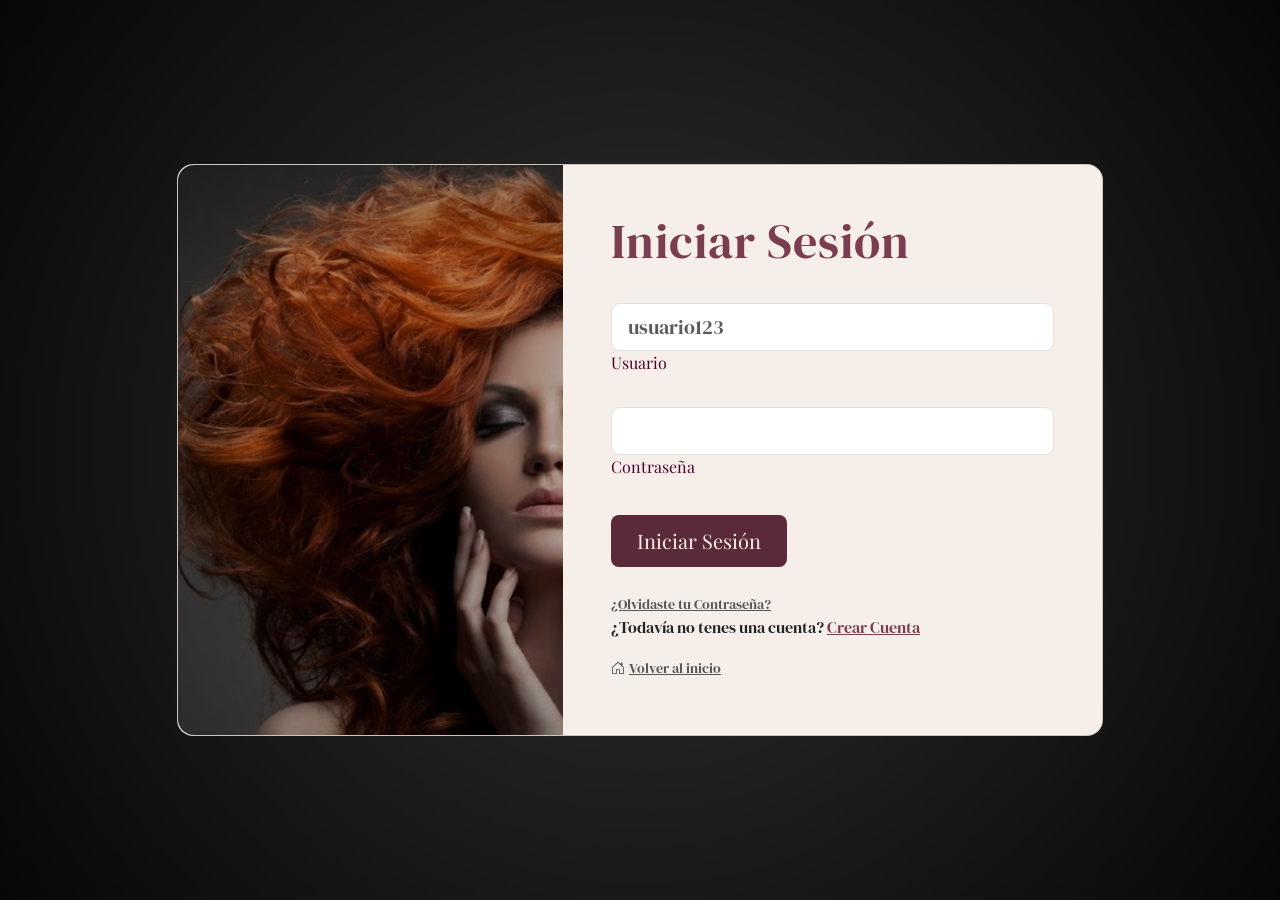
<file: cambiarcontraseña.html>
<!DOCTYPE html>
<!--Especifica el Idioma-->
<html lang="es">
<!--contine toda la config de la pagina-->

<head>
    <meta charset="UTF-8">
    <meta name="viewport" content="width=device-width, initial-scale=1">
    <link rel="preconnect" href="https://fonts.googleapis.com">
    <link rel="preconnect" href="https://fonts.gstatic.com" crossorigin>
    <link href="https://fonts.googleapis.com/css2?family=DM+Serif+Display:ital@0;1&display=swap" rel="stylesheet">
    <link href="https://fonts.googleapis.com/css2?family=Playfair+Display:wght@400;500;600&display=swap"
        rel="stylesheet">
    <link href="https://fonts.googleapis.com/css2?family=Montserrat:wght@300;400&display=swap" rel="stylesheet">
    <link href="https://cdn.jsdelivr.net/npm/bootstrap@5.3.0/dist/css/bootstrap.min.css" rel="stylesheet">
    <link rel="stylesheet" href="style.css">
    <link rel="stylesheet" href="https://cdn.jsdelivr.net/npm/bootstrap-icons@1.11.3/font/bootstrap-icons.min.css">
    <script src="https://cdn.jsdelivr.net/npm/bootstrap@5.3.0/dist/js/bootstrap.bundle.min.js"></script>
    <title>Para Ti Peluquería</title>
    <link rel="icon" type="image/png" href="img/logo.ico" />
    <script>
      if (sessionStorage.getItem('isAdminCodeVerified') !== 'true' && !window.location.search.includes('codeVerified=true')) {
        window.location.href = 'login.html';
      }
    </script>
</head>

<body class="login-page">

    <div class="container py-5 h-100">
        <div class="row d-flex justify-content-center align-items-center h-100">
            <div class="col col-xl-10">
                <div class="card" style="border-radius: 1rem; background-color: #F6EEE8;">
                    <div class="row g-0">
                        <div class="col-md-6 col-lg-5 d-none d-md-block register-card-img">
                            <img src="img/sing up.png" alt="login form" class="img-fluid login-card-img" />
                        </div>
                        <div class="col-md-6 col-lg-7 d-flex align-items-center">
                            <div class="card-body p-4 p-lg-5 ">

                                <form>

                                    

                                    <h5 class="fw-normal mb-3 pb-3" style="letter-spacing: 1px; color: #7A3E4E;">Restablecer Contraseña</h5>

                                    <div data-mdb-input-init class="form-outline mb-4">
                                        <input type="password" id="newPasswordInput"
                                            class="form-control form-control-lg" />
                                        <label class="form-label" for="newPasswordInput">Contraseña</label>
                                    </div>

                                    <div data-mdb-input-init class="form-outline mb-4">
                                        <input type="password" id="confirmPasswordInput"
                                            class="form-control form-control-lg" />
                                        <label class="form-label" for="confirmPasswordInput">Repetir Contraseña</label>
                                    </div>

                                    <div id="changePasswordError" class="text-danger mb-3 d-none">Las contraseñas no coinciden.</div>

                                    <div class="pt-1 mb-4">
                                        <button data-mdb-button-init data-mdb-ripple-init
                                            class="btn btn-lg btn-block button" type="submit" id="changePasswordButton">Siguiente</button>
                                    </div>
                                    

                                    
                                    <p class="mb-5 pb-lg-2" >¿Ya tenes una cuenta? 
                                          <a href="login.html">inciar Sesión</a>
                                    </p>
                                    
                                </form>

                            </div>
                        </div>
                    </div>
                </div>
            </div>
        </div>
    </div>
    <script src="script.js"></script>

</body>

</html>
</file>
<file: style.css>
body {
  font-family: "DM Serif Display", serif;
  color: #7A3E4E;
}

#Home {
  padding-top: 140px;
  /* Altura del navbar (80px) + margen de holgura visual (60px) */
  padding-bottom: 80px;
  min-height: 80vh;
  display: flex;
  align-items: center;
  background-image: url("img/home.png");
  background-size: cover;
  background-position: center right;
  background-repeat: no-repeat;
  color: #FBEEE6;
}

#Home h1 {
  font-size: 4.5rem;
}

#Home p {
  font-size: 1.75rem;
  line-height: 1.4;
}

/* Diseño responsivo para celulares y tablets, que no se rompa nada */
@media (max-width: 768px) {
  #Home {
    padding-top: 120px;
    padding-bottom: 60px;
    min-height: 60vh;
  }

  #Home h1 {
    font-size: 2.5rem;
  }

  #Home p {
    font-size: 1.25rem;
  }

  /* Sección Servicios en Móvil: ajustamos márgenes */
  #Servicios {
    padding: 60px 0;
  }

  #Servicios h1 {
    font-size: 2.5rem;
    margin-bottom: 30px;
  }

  .card.servicio-card {
    padding: 15px;
    margin-bottom: 15px;
  }

  .card.servicio-card .card-img-top {
    height: 220px;
    /* Tamaño optimizado para pantallas chicas */
  }

  .card.servicio-card .card-title {
    font-size: 1.5rem;
    margin-bottom: 10px;
  }

  .card.servicio-card .card-text {
    font-size: 0.95rem;
  }

  /* Fuentes de la biografía de Raquel en celus */
  #SobreMi h1 {
    font-size: 2.5rem;
    margin-bottom: 20px;
  }

  #SobreMi p {
    font-size: 1.1rem;
  }
}

#Servicios {
  background-image: url("img/servicios.png");
  background-size: cover;
  background-position: center;
  background-repeat: no-repeat;
  background-color: #121212;
  padding: 90px 0;
}

#Servicios h1 {
  font-family: "DM Serif Display", serif;
  font-size: 4.5rem;
  color: #FBEEE6;
  text-align: center;
  margin-bottom: 50px;
}

.card.servicio-card {
  background-color: #FBEEE6;
  border: none;
  border-radius: 0;
  padding: 24px;
  box-shadow: 0 10px 30px rgba(0, 0, 0, 0.15);
  transition: all 0.3s ease;
  height: 100%;
  display: flex;
  flex-direction: column;
  max-width: 420px;
  margin: 0 auto;
}

.card.servicio-card .card-img-top {
  height: 300px;
  object-fit: cover;
  width: 100%;
  border-radius: 0;

}

.card.servicio-card .card-body {
  padding: 20px 0 0 0;
  flex-grow: 1;
  display: flex;
  flex-direction: column;
  text-align: center;
}

.card.servicio-card .card-title {
  font-family: "DM Serif Display", serif;
  font-size: 1.75rem;
  color: #552D3F;
  margin-bottom: 15px;
  font-weight: bold;
}

.card.servicio-card .card-text {
  font-family: "Playfair Display", serif;
  font-size: 1.05rem;
  color: #552D3F;
  line-height: 1.5;
  margin-bottom: 0;
  flex-grow: 1;
}

#SobreMi {
  background-image: linear-gradient(to right, rgba(18, 18, 18, 0.95) 45%, rgba(18, 18, 18, 0.1) 85%), url("img/sobreMi.png");
  background-size: cover;
  background-position: right center;
  background-repeat: no-repeat;
  background-color: #121212;
  padding: 120px 0;
  min-height: 70vh;
  display: flex;
  align-items: center;
}

#SobreMi h1 {
  font-family: "DM Serif Display", serif;
  font-size: 4rem;
  color: #614D59;
  text-align: left;
  margin-bottom: 30px;
}

#SobreMi p {
  font-family: "Playfair Display", serif;
  font-size: 1.2rem;
  color: #FBEEE6;
  line-height: 1.6;
  text-align: left;
}

/* Responsivo para la sección Sobre Mí (cuando la columna col-lg-6 se expande a pantalla completa) */
@media (max-width: 991.98px) {
  #SobreMi {
    background-image: linear-gradient(rgba(18, 18, 18, 0.85), rgba(18, 18, 18, 0.85)), url("img/sobreMi.png");
    background-position: center center;
    padding: 80px 0;
    min-height: auto;
  }
}

#Portafolio {
  background-color: #121212;
  /* Fondo oscuro */
  padding: 90px 0;
}

#Portafolio h1 {
  font-family: "DM Serif Display", serif;
  font-size: 4.5rem;
  color: #FBEEE6;
  text-align: center;
  margin-bottom: 50px;
}

#testimonialCarousel {
  max-width: 650px;
  margin: 0 auto;
  position: relative;
  padding: 0 45px;
  /* Espacio para las flechas a los costados */
}

.testimonial-card {
  background-color: #FBEEE6 !important;
  /* Color crema de fondo */
  border: none !important;
  border-radius: 0 !important;
  /* Bordes rectos */
  padding: 24px !important;
  /* Relleno uniforme */
  box-shadow: 0 10px 25px rgba(0, 0, 0, 0.2) !important;
  transition: all 0.3s ease;
  max-width: 560px;
  margin: 0 auto;
}

.testimonial-card:hover {
  transform: translateY(-5px);
}

.testimonial-card .quote-icon {
  display: none !important;
  /* Oculta la comilla gigante */
}

.testimonial-card img {
  width: 100% !important;
  height: 320px !important;
  /* Altura de la foto */
  object-fit: cover !important;
  border-radius: 0 !important;
  /* Foto con bordes rectos */
}

.testimonial-card .lead {
  font-family: "DM Serif Display", serif;
  font-size: 1.8rem;
  font-weight: bold;
  color: #552D3F !important;
  margin-top: 20px;
  margin-bottom: 0;
  text-align: center;
}

/* Flechas de navegación */
#Portafolio .carousel-control-prev,
#Portafolio .carousel-control-next {
  width: 45px;
  height: 45px;
  background-color: rgba(90, 42, 58, 0.85) !important;
  /* Color burgundy semitransparente */
  border-radius: 50% !important;
  top: 50%;
  transform: translateY(-50%);
  opacity: 0.8;
  transition: all 0.3s ease;
  display: flex;
  align-items: center;
  justify-content: center;
}

#Portafolio .carousel-control-prev:hover,
#Portafolio .carousel-control-next:hover {
  opacity: 1;
  background-color: rgba(90, 42, 58, 1) !important;
}

#Portafolio .carousel-control-prev {
  left: 0 !important;
}

#Portafolio .carousel-control-next {
  right: 0 !important;
}

#Portafolio .carousel-indicators {
  bottom: -45px !important;
}

#Portafolio .carousel-indicators button {
  width: 10px !important;
  height: 10px !important;
  border-radius: 50% !important;
  background-color: #FBEEE6 !important;
  /* Puntos de navegación color crema */
  border: none !important;
  opacity: 0.5;
}

#Portafolio .carousel-indicators .active {
  opacity: 1 !important;
}

/* Responsivo para el Portafolio */
@media (max-width: 768px) {
  #Portafolio {
    padding: 60px 0;
  }

  #Portafolio h1 {
    font-size: 2.5rem;
    margin-bottom: 30px;
  }

  #testimonialCarousel {
    padding: 0 35px;
  }

  .testimonial-card {
    padding: 15px !important;
  }

  .testimonial-card img {
    height: 220px !important;
    /* Altura reducida en móviles */
  }

  .testimonial-card .lead {
    font-size: 1.4rem;
  }
}

.quote-icon {
  font-size: 4rem;
  color: #FBEEE6;
  opacity: 0.2;
}

.avatar {
  width: 80px;
  height: 80px;
  border-radius: 50%;
  object-fit: cover;
  border: 4px solid #ffffff;
  box-shadow: 0 4px 6px rgba(0, 0, 0, 0.1);
}

.carousel-control-prev,
.carousel-control-next {
  width: 40px;
  height: 40px;
  background-color: #6366f1;
  border-radius: 50%;
  top: 50%;
  transform: translateY(-50%);
}

.carousel-control-prev {
  left: -20px;
}

.carousel-control-next {
  right: -20px;
}

.carousel-indicators {
  bottom: -50px;
}

.carousel-indicators button {
  width: 12px;
  height: 12px;
  border-radius: 50%;
  background-color: #6366f1;
  opacity: 0.5;
}

.carousel-indicators .active {
  opacity: 1;
}

section[id] {
  scroll-margin-top: 80px;
}

/* Ocultamos cosas del navbar según si sos cliente o Raquel */
.nav-admin {
  display: none;
}

body.admin-page .nav-public {
  display: none !important;
}

body.admin-page .nav-admin {
  display: flex;
  align-items: center;
}

/* Estilo para la solapa del panel de control que está seleccionada */
body.admin-page .admin-nav-link.active {
  color: #5A2A3A;
  border-bottom: 2px solid #5A2A3A;
  font-weight: 600;
}

/* En el panel de control usamos sticky en vez de fixed para que el menú de la izquierda no quede tapado */
body.admin-page,
body.admin-page html {
  height: 100%;
}

body.admin-page .navbar {
  position: sticky !important;
  top: 0;
  width: 100%;
  z-index: 100;
}

h5 {
  font-size: 3rem;
}

a {
  color: #7A3E4E
}

.navbar {

  display: flex;
  align-items: center;
  justify-content: space-between;
  height: 80px;
  position: fixed;
  width: 100%;
  top: 0;
  left: 0;
  z-index: 1000;
}

.nav-link {
  font-size: 18px;
  text-decoration: none;
  padding: 8px 15px;
  transition: color 0.3s ease;
  color: #552D3F;
}

.nav-link:hover {
  color: #816f7a !important;
}


/* Centrado y mayúsculas de opciones de menú */
@media (min-width: 992px) {
  .nav-public.mx-auto {
    position: absolute;
    left: 50%;
    transform: translateX(-50%);
    display: flex;
    gap: 60px;
    /* Incrementa la separación entre las opciones */
  }
}

.nav-public.mx-auto .nav-link {
  font-size: 16px;
  font-weight: 600;
  text-transform: uppercase;
  letter-spacing: 1.5px;
  color: #7A3E4E;
}


/* Botón Iniciar Sesión redondeado */
.nav-login-btn {
  border: 1px solid #7A3E4E !important;
  border-radius: 50px !important;
  padding: 8px 25px !important;
  font-size: 16px !important;
  font-weight: 600 !important;
  color: #7A3E4E !important;
  background-color: transparent !important;
  transition: all 0.3s ease !important;
  display: inline-block !important;
}

.nav-login-btn:hover {
  background-color: #7A3E4E !important;
  color: #FBEEE6 !important;
}

/* Ajustes de menú colapsable (hamburguesa) en dispositivos móviles */
@media (max-width: 991.98px) {
  .navbar-collapse {
    position: absolute !important;
    top: 80px;
    /* Altura exacta del navbar */
    left: 0;
    right: 0;
    background-color: #FBEEE6 !important;
    /* Fondo sólido igual al navbar para evitar transparencia y solapamiento */
    padding: 1.5rem 1.25rem !important;
    border-radius: 0 0 1.25rem 1.25rem !important;
    box-shadow: 0 12px 24px rgba(0, 0, 0, 0.15) !important;
    z-index: 1000 !important;
    width: 100% !important;
  }

  .navbar-collapse .nav-public {
    display: flex !important;
    flex-direction: column !important;
    /* Modo lista vertical para sitio público */
    align-items: center !important;
    gap: 18px !important;
    /* Más separación entre las opciones */
    margin-bottom: 20px !important;
    width: 100% !important;
  }

  .navbar-collapse .nav-admin {
    display: none !important;
    /* Oculto por defecto en sitio público */
  }

  body.admin-page .navbar-collapse .nav-public {
    display: none !important;
    /* Oculto en panel de administración */
  }

  body.admin-page .navbar-collapse .nav-admin {
    display: flex !important;
    flex-direction: column !important;
    /* Modo lista vertical para panel admin */
    align-items: center !important;
    gap: 18px !important;
    margin-bottom: 20px !important;
    width: 100% !important;
  }

  .navbar-collapse .nav-link {
    display: block !important;
    width: 100% !important;
    text-align: center !important;
    padding: 8px 0 !important;
    font-size: 18px !important;
  }

  .navbar-collapse .navbar-nav {
    display: flex !important;
    flex-direction: column !important;
    align-items: center !important;
    width: 100% !important;
  }

  .navbar-collapse .nav-login-btn {
    display: inline-block !important;
    width: 100% !important;
    max-width: 220px !important;
    text-align: center !important;
    margin: 10px auto !important;
  }
}

.Portafolio-icon {
  font-size: 3rem;
  margin-bottom: 1rem;
  color: #6a11cb;
}

/*Contacto*/

.faq-section {
  background-image: linear-gradient(rgba(18, 18, 18, 0.82), rgba(18, 18, 18, 0.82)), url("img/contact.png");
  background-size: cover;
  background-position: center;
  background-repeat: no-repeat;
  padding: 100px 0;
  color: #FBEEE6;
}

.faq-intro {
  text-align: left;
  padding-right: 40px;
}

.faq-label {
  font-size: 0 !important;
  display: inline-block;
  text-transform: uppercase;
  margin-bottom: 25px;
}

.faq-label::before {
  content: "PREGUNTAS";
  font-family: "Playfair Display", serif;
  font-size: 0.95rem;
  letter-spacing: 1.5px;
  color: #FBEEE6;
  margin-right: 8px;
}

.faq-label::after {
  content: "FRECUENTES";
  font-family: "Playfair Display", serif;
  font-size: 0.95rem;
  letter-spacing: 1.5px;
  color: #552D3F;
  background-color: #FBEEE6;
  padding: 3px 8px;
  font-weight: 600;
}

.faq-intro h2 {
  font-family: "DM Serif Display", serif;
  color: #8C4E5E;
  font-size: 3.5rem;
  line-height: 1.15;
  margin: 20px 0;
}

.faq-intro p {
  font-family: "Playfair Display", serif;
  color: #FBEEE6;
  font-size: 1.15rem;
  line-height: 1.6;
  max-width: 440px;
  margin: 0 0 35px 0;
}

.faq-btn {
  background-color: #552D3F !important;
  color: #FBEEE6 !important;
  padding: 12px 30px !important;
  text-decoration: none !important;
  font-family: "Playfair Display", serif;
  font-size: 0.95rem;
  letter-spacing: 1.5px;
  font-weight: 600;
  text-transform: uppercase;
  display: inline-flex;
  align-items: center;
  transition: all 0.3s ease !important;
  border: 1px solid #552D3F;
}

.faq-btn:hover {
  background-color: #FBEEE6 !important;
  color: #552D3F !important;
  border-color: #FBEEE6;
}

.button {
  background-color: #5A2A3A;
  color: #FBEEE6;
  padding: 10px 25px;
  text-decoration: none;
  font-family: "Playfair Display", serif;
}

.button.btn :hover {
  color: #d7a7aa;
}

/* Accordion Custom Styling */
.accordion {
  counter-reset: faq-counter;
}

.accordion-item {
  background-color: transparent !important;
  border: none !important;
  border-bottom: 1px solid rgba(251, 238, 230, 0.25) !important;
  counter-increment: faq-counter;
}

.accordion-item:first-child {
  border-top: 1px solid rgba(251, 238, 230, 0.25) !important;
}

.accordion-button {
  background-color: transparent !important;
  color: #FBEEE6 !important;
  font-family: "Playfair Display", serif;
  font-size: 1.4rem;
  padding: 24px 0 !important;
  box-shadow: none !important;
  border: none !important;
  display: flex;
  align-items: center;
  text-align: left;
  width: 100%;
}

.accordion-button:not(.collapsed) {
  background-color: transparent !important;
  color: #FBEEE6 !important;
}

.accordion-button:focus {
  outline: none !important;
  box-shadow: none !important;
}

.accordion-button::before {
  content: counter(faq-counter);
  display: inline-flex;
  align-items: center;
  justify-content: center;
  width: 34px;
  height: 34px;
  border: 1px solid #FBEEE6;
  border-radius: 50%;
  margin-right: 20px;
  font-size: 1rem;
  font-family: "DM Serif Display", serif;
  color: #FBEEE6;
  flex-shrink: 0;
}

.accordion-button::after {
  background-image: none !important;
  content: "↓" !important;
  display: inline-flex !important;
  align-items: center;
  justify-content: center;
  width: 28px;
  height: 28px;
  background-color: #FBEEE6 !important;
  color: #552D3F !important;
  border-radius: 50%;
  font-size: 0.95rem;
  font-weight: bold;
  transition: transform 0.3s ease;
  flex-shrink: 0;
  margin-left: auto;
}

.accordion-button:not(.collapsed)::after {
  transform: rotate(180deg);
}

.accordion-body {
  background-color: transparent !important;
  color: rgba(251, 238, 230, 0.8) !important;
  font-family: "Playfair Display", serif;
  font-size: 1.1rem;
  line-height: 1.6;
  padding: 0 0 24px 54px !important;
}

/* Responsive FAQ Section */
@media (max-width: 991.98px) {
  .faq-intro {
    padding-right: 0;
    margin-bottom: 40px;
  }
}

@media (max-width: 768px) {
  .faq-section {
    padding: 60px 0;
  }
  .faq-intro {
    text-align: center;
  }
  .faq-intro h2 {
    font-size: 2.6rem;
  }
  .faq-intro p {
    margin-left: auto;
    margin-right: auto;
  }
  .accordion-button {
    font-size: 1.15rem;
    padding: 18px 0 !important;
  }
  .accordion-button::before {
    width: 30px;
    height: 30px;
    margin-right: 15px;
    font-size: 0.9rem;
  }
  .accordion-body {
    font-size: 1rem;
    padding: 0 0 18px 45px !important;
  }
}

.cta {
  background-color: #f8f9fa;
}

.app-screenshot {
  box-shadow: 0 15px 30px rgba(0, 0, 0, 0.1);
  border-radius: 20px;
}



footer {
  background-color: #FBEEE6;
  padding: 40px 0 20px;
}

footer h5,
.footer-title {
  font-size: 20px;
  font-family: "DM Serif Display", serif;
  color: #552D3F;
  margin-bottom: 15px;
  padding-left: 0;
  margin-left: 0;
}

footer p {
  color: #552D3F;
}

.footer-brand p {
  font-family: "Playfair Display", serif;
  color: #4A5053;
  font-size: 14px;
  text-align: left;
}

footer a {
  color: #4A5053;
  font-family: "Playfair Display", serif;
  font-size: 18px;

}

footer a:hover {
  opacity: 0.7;
}

/* Iconos de redes sociales */
.social-icons li a {
  color: #4A5053 !important;
  font-size: 24px;
  transition: opacity 0.3s ease;
}

.social-icons li a:hover {
  opacity: 0.7;
}

.linea-footer {
  border: none;
  height: 1px;
  width: 60%;
  margin: 0 auto;
  background: linear-gradient(to right, transparent, #552D3F, transparent);
}

.copy-text p {
  font-family: "Playfair Display", serif;
  color: #552D3F;
  font-size: 14px;
}


#mobileMenu {
  display: none;
  background-color: #f8f9fa;
  padding: 1rem;
}

@media (min-width: 768px) {
  #mobileMenu {
    display: none !important;
  }
}

.nav-link {
  padding: 0.5rem 1rem;
}

/*servicios*/

.servicios-section {
  background-color: #E8CDCC;
  padding: 80px 0;

}

.servicios-barra {
  background: #f6d2d1;
  width: 80%;
  margin: 30px auto;
  padding: 8px 0;
  text-align: center;
  font-family: "DM Serif Display", serif;
  color: #1E1E1E;
  font-size: 1.2rem;
  letter-spacing: 1px;
}

.servicio-card {
  transition: transform 0.3s ease, box-shadow 0.3s ease;
  cursor: pointer;
  background-color: #f6d2d1;
  padding-bottom: 15px;
  box-shadow: 0 2px 8px rgba(150, 53, 65, 0.08);
  border: none;
  border-radius: 12px;
}

.servicio-img {
  width: 100%;
  height: 200px;
  object-fit: cover;
  border-radius: 0;
}

.servicio-card .card-title {
  font-family: "DM Serif Display", serif;
  color: #1e1e1e;
  font-size: 1.4rem;
  margin-top: 20px;
}

.servicio-card .card-text {
  font-family: "Playfair Display", serif;
  color: #1E1E1E;
  font-size: 0.95rem;
}


/*Login*/
body.login-page {
  background-image: url("img/servicios.png");
  background-size: cover;
  background-position: center;
  background-repeat: no-repeat;
  min-height: 100vh;
}

.login-page {
  display: flex;
  justify-content: center;
  align-items: center;
  min-height: 100vh;
}

.login-card-img {
  width: 100%;
  height: 100%;
  object-fit: cover;
  border-radius: 1rem 0 0 1rem;
  display: block;

}

.form-label {
  color: #4e0230;
  font-family: "Playfair Display", serif;

}


body.booking-page {
  background-image: url("img/contact.png");
  background-size: cover;
  background-position: center;
  background-repeat: no-repeat;
  background-attachment: fixed;
  min-height: 100vh;
  padding-top: 100px;
  padding-bottom: 50px;
}

body.booking-page #navbar nav {
  background-color: #FBEEE6 !important;
}

.booking-card {
  background-color: #F6EEE8;
  border-radius: 1.5rem;
  overflow: hidden;
  box-shadow: 0 15px 30px rgba(0, 0, 0, 0.4);
}

/* --- Stepper --- */
.stepper-container {
  position: relative;
  display: flex;
  justify-content: space-between;
  align-items: flex-start;
  width: 100%;
  max-width: 600px;
  margin: 0 auto 2rem;
}

.stepper-line {
  position: absolute;
  top: 25px;
  left: 45px;
  right: 45px;
  height: 2px;
  background-color: #d7a7aa;
  z-index: 0;
}

.stepper-line-fill {
  position: absolute;
  top: 25px;
  left: 45px;
  width: 0%;
  height: 2px;
  background-color: #5A2A3A;
  z-index: 0;
  transition: width 0.4s ease;
}

.stepper-step {
  position: relative;
  display: flex;
  flex-direction: column;
  align-items: center;
  z-index: 1;
  flex: 1;
}

.stepper-circle {
  width: 50px;
  height: 50px;
  border-radius: 50%;
  background-color: #FBEEE6;
  border: 2px solid #d7a7aa;
  display: flex;
  align-items: center;
  justify-content: center;
  color: #7A3E4E;
  font-size: 1.2rem;
  transition: all 0.3s ease;
}

.stepper-step.active .stepper-circle,
.stepper-step.completed .stepper-circle {
  background-color: #5A2A3A;
  border-color: #5A2A3A;
  color: #FBEEE6;
}

.stepper-text {
  margin-top: 8px;
  font-size: 0.65rem;
  font-weight: 600;
  color: #7A3E4E;
  text-transform: uppercase;
  letter-spacing: 0.8px;
  text-align: center;
  opacity: 0.6;
  transition: all 0.3s ease;
}

.stepper-step.active .stepper-text {
  opacity: 1;
  font-weight: 700;
  color: #5A2A3A;
}

/* --- Contenido de Pasos --- */
.booking-step-content {
  display: none;
  max-width: 600px;
  margin: 0 auto;
}

.booking-step-content.active {
  display: block;
}

/* --- Calendario Inline --- */
.calendar-container {
  background-color: #FBEEE6;
  border: 1px solid #d7a7aa;
  border-radius: 12px;
  padding: 15px;
  margin-bottom: 1.5rem;
}

.calendar-header {
  display: flex;
  justify-content: space-between;
  align-items: center;
  margin-bottom: 12px;
}

.calendar-nav-btn {
  background-color: #FBEEE6;
  border: 1px solid #d7a7aa;
  width: 32px;
  height: 32px;
  border-radius: 50%;
  display: flex;
  align-items: center;
  justify-content: center;
  color: #5A2A3A;
  cursor: pointer;
  transition: all 0.2s ease;
}

.calendar-nav-btn:hover {
  background-color: #5A2A3A;
  color: #FBEEE6;
  border-color: #5A2A3A;
}

.calendar-row {
  display: flex;
  width: 100%;
}

.calendar-cell {
  flex: 1;
  aspect-ratio: 1.1;
  display: flex;
  align-items: center;
  justify-content: center;
  font-size: 0.88rem;
  border: 1px solid #e8cdcc;
  background-color: #FBEEE6;
  transition: all 0.2s ease;
}

.calendar-cell.header {
  border: none;
  background-color: transparent;
  color: #5A2A3A;
  font-weight: 600;
}

.calendar-cell.day-disabled {
  color: #c0b0b8;
  background-color: #f2e7e0;
  cursor: not-allowed;
}

.calendar-cell.day-active {
  cursor: pointer;
  font-weight: 600;
  color: #1e1e1e;
  background-color: #FFF;
}

.calendar-cell.day-active:hover {
  background-color: #5A2A3A;
  color: #FBEEE6;
}

.calendar-cell.day-selected {
  background-color: #5A2A3A !important;
  color: #FBEEE6 !important;
  font-weight: 700;
}

/* --- Listado de Horarios --- */
.hours-list {
  max-height: 280px;
  overflow-y: auto;
  padding-right: 5px;
  margin-bottom: 0.5rem;
}

.hours-list::-webkit-scrollbar {
  width: 6px;
}

.hours-list::-webkit-scrollbar-track {
  background: #FBEEE6;
  border-radius: 10px;
}

.hours-list::-webkit-scrollbar-thumb {
  background: #5A2A3A;
  border-radius: 10px;
}

.hour-item {
  display: flex;
  align-items: center;
  justify-content: space-between;
  background-color: #FBEEE6;
  border: 1px solid #d7a7aa;
  padding: 11px 18px;
  border-radius: 12px;
  margin-bottom: 8px;
  cursor: pointer;
  transition: all 0.2s ease;
  color: #5A2A3A;
}

.hour-item:hover {
  border-color: #5A2A3A;
  background-color: #FFF;
}

.hour-item.selected {
  background-color: #5A2A3A;
  color: #FBEEE6;
  border-color: #5A2A3A;
}

.hour-item.selected i,
.hour-item i {
  color: inherit;
}

/* --- Inputs Redondeados (Píldora) --- */
.form-pill-group {
  position: relative;
  margin-bottom: 1rem;
}

.form-pill-control {
  border-radius: 50px;
  border: 1px solid #d7a7aa;
  background-color: #FFF;
  padding: 11px 20px 11px 44px;
  color: #1e1e1e;
  transition: border-color 0.3s;
  width: 100%;
}

.form-pill-control:focus {
  border-color: #5A2A3A;
  box-shadow: none;
  outline: none;
}

.form-pill-icon {
  position: absolute;
  left: 18px;
  top: 50%;
  transform: translateY(-50%);
  color: #7A3E4E;
}

.form-pill-textarea {
  border-radius: 20px;
  padding-left: 18px;
}

/* --- Pantalla de Éxito: Modal Overlay --- */
.booking-success-overlay {
  display: none !important;
  position: fixed;
  top: 0;
  left: 0;
  width: 100vw !important;
  max-width: 100vw !important;
  height: 100vh !important;
  margin: 0 !important;
  background-color: rgba(0, 0, 0, 0.65);
  backdrop-filter: blur(4px);
  z-index: 2000;
  align-items: center;
  justify-content: center;
}

.booking-success-overlay.active {
  display: flex !important;
}

.booking-success-modal {
  position: relative;
  background-color: #5A2A3A;
  /* dark wine */
  color: #FBEEE6;
  width: 100%;
  max-width: 440px;
  margin: 1.5rem;
  padding: 2.5rem 2rem 2rem;
  border-radius: 1.5rem;
  box-shadow: 0 20px 45px rgba(0, 0, 0, 0.4);
  text-align: center;
  font-family: "Montserrat", sans-serif;
  animation: modalScaleIn 0.3s cubic-bezier(0.34, 1.56, 0.64, 1);
}

@keyframes modalScaleIn {
  from {
    transform: scale(0.9);
    opacity: 0;
  }

  to {
    transform: scale(1);
    opacity: 1;
  }
}

.modal-close-btn {
  position: absolute;
  top: 15px;
  right: 15px;
  background: rgba(255, 255, 255, 0.15);
  border: none;
  width: 28px;
  height: 28px;
  border-radius: 50%;
  display: flex;
  align-items: center;
  justify-content: center;
  color: #FBEEE6;
  cursor: pointer;
  font-size: 0.95rem;
  transition: all 0.2s;
  text-decoration: none;
}

.modal-close-btn:hover {
  background: #FBEEE6;
  color: #5A2A3A;
}

.modal-logo-circle {
  width: 90px;
  height: 90px;
  border-radius: 50%;
  background: #FBEEE6;
  display: flex;
  align-items: center;
  justify-content: center;
  margin: 0 auto 1.5rem;
  box-shadow: 0 8px 16px rgba(0, 0, 0, 0.25);
  border: 4px solid rgba(255, 255, 255, 0.1);
}

.modal-logo-circle img {
  height: 50px;
  width: auto;
}

.modal-title {
  font-family: "DM Serif Display", serif;
  font-size: 1.8rem;
  color: #FBEEE6;
  margin-bottom: 1rem;
}

.modal-summary-box {
  background-color: rgba(255, 255, 255, 0.08);
  border-radius: 14px;
  padding: 18px 20px;
  margin: 1.5rem 0;
  text-align: left;
  border: 1px solid rgba(255, 255, 255, 0.15);
}

.modal-summary-item {
  display: flex;
  margin-bottom: 8px;
  font-size: 0.92rem;
  color: #FBEEE6;
  line-height: 1.4;
}

.modal-summary-item:last-child {
  margin-bottom: 0;
}

.modal-summary-label {
  font-weight: 600;
  width: 85px;
  color: #d7a7aa;
  /* light rose tint */
}

.modal-summary-val {
  flex: 1;
  font-weight: 400;
}

.modal-thankyou {
  font-size: 0.95rem;
  color: #e0d0d5;
  line-height: 1.6;
  margin-bottom: 1.5rem;
  font-weight: 400;
}

.btn-modal-home {
  display: inline-flex;
  align-items: center;
  justify-content: center;
  background-color: #FBEEE6;
  color: #5A2A3A;
  border: none;
  border-radius: 50px;
  padding: 10px 28px;
  font-weight: 600;
  text-decoration: none;
  font-size: 0.95rem;
  transition: all 0.2s ease;
  box-shadow: 0 4px 10px rgba(0, 0, 0, 0.15);
}

.btn-modal-home:hover {
  background-color: #7A3E4E;
  color: #FBEEE6;
}

/* Botones de reserva */
.btn-booking-next {
  background-color: #5A2A3A;
  color: #FBEEE6;
  padding: 11px 28px;
  font-weight: 600;
  border-radius: 50px;
  border: none;
  transition: all 0.3s ease;
  display: inline-flex;
  align-items: center;
  gap: 8px;
  cursor: pointer;
}

.btn-booking-next:hover:not(:disabled) {
  background-color: #7A3E4E;
  color: #FBEEE6;
}

.btn-booking-next:disabled {
  background-color: #d7a7aa;
  color: #FFF;
  cursor: not-allowed;
}

.btn-booking-prev {
  background-color: transparent;
  color: #5A2A3A;
  padding: 11px 24px;
  font-weight: 600;
  border-radius: 50px;
  border: 1px solid #5A2A3A;
  transition: all 0.3s ease;
  cursor: pointer;
}

.btn-booking-prev:hover {
  background-color: rgba(90, 42, 58, 0.05);
}

/* ==========================================================================
   Admin Panel Styles
   ========================================================================== */

/* Variables de paleta admin (reutiliza colores del proyecto) */
:root {
  --cream: #FBEEE6;
  --rose: #F6EEE8;
  --wine: #5A2A3A;
  --wine-lt: #7A3E4E;
  --border: #d7a7aa;
}

body.admin-page {
  background-color: #f0e8e2;
  min-height: 100vh;
}

/* --- Login page styling --- */
.login-page {
  background-color: #f0e8e2;
}

/* --- Admin shell --- */
#adminShell {
  display: none;
}

.admin-topbar {
  background: #5A2A3A;
  color: #FBEEE6;
  padding: 14px 2rem;
  display: flex;
  align-items: center;
  justify-content: space-between;
}

.admin-topbar-brand {
  font-family: "DM Serif Display", serif;
  font-size: 1.3rem;
}

.admin-topbar-sub {
  font-size: 0.75rem;
  opacity: 0.7;
  letter-spacing: 1px;
}

/* --- Tabs --- */
.admin-tabs {
  background: #F6EEE8;
  border-bottom: 2px solid #d7a7aa;
  padding: 0 2rem;
  display: flex;
}

.admin-tab {
  padding: 14px 20px;
  cursor: pointer;
  border-bottom: 3px solid transparent;
  font-weight: 600;
  font-size: 0.85rem;
  color: #7A3E4E;
  transition: all 0.2s;
  display: flex;
  align-items: center;
  gap: 8px;
}

.admin-tab:hover {
  color: #5A2A3A;
}

.admin-tab.active {
  color: #5A2A3A;
  border-bottom-color: #5A2A3A;
}

.tab-badge {
  background: #5A2A3A;
  color: #FBEEE6;
  border-radius: 50px;
  padding: 1px 8px;
  font-size: 0.72rem;
  font-weight: 700;
}

/* --- Contenido --- */
.admin-content {
  padding: 2rem;
  max-width: 900px;
  margin: 0 auto;
}

.tab-pane {
  display: none;
}

.tab-pane.active {
  display: block;
}

/* --- Tarjeta de turno --- */
.booking-item {
  background: #FBEEE6;
  border: 1px solid #d7a7aa;
  border-radius: 14px;
  padding: 1.25rem 1.5rem;
  margin-bottom: 1rem;
  display: flex;
  align-items: flex-start;
  gap: 1rem;
  transition: box-shadow 0.2s;
}

.booking-item:hover {
  box-shadow: 0 4px 12px rgba(90, 42, 58, 0.12);
}

.booking-item-icon {
  width: 46px;
  height: 46px;
  border-radius: 50%;
  background: #F6EEE8;
  border: 1px solid #d7a7aa;
  display: flex;
  align-items: center;
  justify-content: center;
  color: #5A2A3A;
  font-size: 1.2rem;
  flex-shrink: 0;
}

.booking-item-body {
  flex: 1;
}

.booking-item-name {
  font-weight: 700;
  color: #5A2A3A;
  font-size: 1rem;
  margin-bottom: 2px;
}

.booking-item-meta {
  font-size: 0.82rem;
  color: #666;
}

.booking-item-meta span {
  margin-right: 12px;
}

.booking-item-notes {
  font-size: 0.82rem;
  color: #888;
  font-style: italic;
  margin-top: 4px;
}

.booking-item-actions {
  display: flex;
  gap: 8px;
  flex-shrink: 0;
  align-items: flex-start;
}

.btn-accept {
  background: #5A2A3A;
  color: #FBEEE6;
  border: none;
  border-radius: 50px;
  padding: 7px 18px;
  font-size: 0.82rem;
  font-weight: 600;
  cursor: pointer;
  transition: background 0.2s;
  display: flex;
  align-items: center;
  gap: 5px;
}

.btn-accept:hover {
  background: #7A3E4E;
}

.btn-reject {
  background: transparent;
  color: #5A2A3A;
  border: 1px solid #d7a7aa;
  border-radius: 50px;
  padding: 7px 18px;
  font-size: 0.82rem;
  font-weight: 600;
  cursor: pointer;
  transition: all 0.2s;
}

.btn-reject:hover {
  border-color: #5A2A3A;
  background: rgba(90, 42, 58, 0.05);
}

/* --- Status badges --- */
.status-badge {
  display: inline-block;
  border-radius: 50px;
  padding: 3px 12px;
  font-size: 0.75rem;
  font-weight: 700;
  letter-spacing: 0.5px;
}

.status-accepted {
  background: #e8f5e9;
  color: #2e7d32;
}

.status-rejected {
  background: #fce4ec;
  color: #c62828;
}

/* --- Calendario admin --- */
.calendar-month-header {
  font-family: "DM Serif Display", serif;
  color: #5A2A3A;
  font-size: 1.5rem;
  margin-bottom: 1rem;
  display: flex;
  align-items: center;
  gap: 1rem;
}

.cal-nav {
  background: #FBEEE6;
  border: 1px solid #d7a7aa;
  width: 34px;
  height: 34px;
  border-radius: 50%;
  display: flex;
  align-items: center;
  justify-content: center;
  cursor: pointer;
  color: #5A2A3A;
  transition: all 0.2s;
}

.cal-nav:hover {
  background: #5A2A3A;
  color: #FBEEE6;
}

.cal-grid {
  display: grid;
  grid-template-columns: repeat(7, 1fr);
  gap: 4px;
  margin-bottom: 1.5rem;
}

.cal-cell {
  aspect-ratio: 1;
  display: flex;
  align-items: center;
  justify-content: center;
  border-radius: 8px;
  font-size: 0.85rem;
}

.cal-cell.cal-header {
  font-weight: 700;
  color: #5A2A3A;
  font-size: 0.75rem;
}

.cal-cell.cal-empty {
  color: #ccc;
}

.cal-cell.cal-today {
  border: 2px solid #5A2A3A;
  font-weight: 700;
}

.cal-cell.cal-has-booking {
  background: #5A2A3A;
  color: #FBEEE6;
  cursor: pointer;
  font-weight: 700;
}

.cal-cell.cal-has-booking:hover {
  background: #7A3E4E;
}

.day-bookings-list {
  margin: 2rem auto 0;
  width: 70%;
  max-width: 700px;
  min-width: 320px;
}

.empty-state {
  text-align: center;
  padding: 3rem 1rem;
  color: #7A3E4E;
  opacity: 0.6;
}

.empty-state i {
  font-size: 3rem;
  display: block;
  margin-bottom: 0.5rem;
}

/* ==========================================================================
   Admin Layout: Sidebar + main  (altura exacta de pantalla)
   ========================================================================== */

/* Shell: columna que llena la pantalla. Con navbar sticky, el layout ocupa el resto. */
#adminShell {
  display: flex;
  flex-direction: column;
  min-height: 100vh;
}

.admin-shell-layout {
  display: flex;
  flex: 1;
  background: #f0e8e2;
  position: relative;
  /* para el toggle button absoluto */
  /* Altura = viewport - altura del navbar (~80px) */
  height: calc(100vh - 80px);
  overflow: hidden;
}

/* --- Sidebar --- */
.admin-sidebar {
  width: 210px;
  min-width: 210px;
  background: #FBEEE6;
  border-right: 1px solid #d7a7aa;
  display: flex;
  flex-direction: column;
  padding-top: 1rem;
  overflow-y: auto;
  overflow-x: clip;
  /* clip no crea stacking context, no corta z-index */
  transition: width 0.2s ease, min-width 0.2s ease;
  flex-shrink: 0;
  height: 100%;
}

/* Sidebar colapsado — solo iconos */
.admin-sidebar.collapsed {
  width: 56px;
  min-width: 56px;
}

.admin-sidebar.collapsed .sidebar-collapsible-text {
  display: none;
}

.admin-sidebar.collapsed .admin-sidebar-profile {
  justify-content: center;
  padding: 0 0 1rem;
}

.admin-sidebar.collapsed .sidebar-profile-text {
  display: none;
}

.admin-sidebar.collapsed .sidebar-avatar {
  margin: 0 auto;
}

.admin-sidebar.collapsed .admin-sidebar-link {
  justify-content: center;
  padding: 9px 0;
}

.admin-sidebar.collapsed .admin-sidebar-sublink {
  justify-content: center;
  padding: 7px 0;
}

.admin-sidebar.collapsed .admin-sidebar-submenu {
  display: none !important;
}

/* Botón toggle — posicionado sobre el borde del sidebar desde el layout container */
.sidebar-toggle-btn {
  position: absolute;
  top: 50%;
  left: 210px;
  /* = ancho del sidebar expandido */
  transform: translate(-50%, -50%);
  width: 24px;
  height: 24px;
  border-radius: 50%;
  background: #FBEEE6;
  border: 1px solid #d7a7aa;
  display: flex;
  align-items: center;
  justify-content: center;
  cursor: pointer;
  color: #5A2A3A;
  font-size: 0.65rem;
  z-index: 20;
  transition: left 0.2s ease, background 0.15s;
}

.sidebar-toggle-btn:hover {
  background: #5A2A3A;
  color: #FBEEE6;
}

/* Cuando el sidebar está colapsado, el botón se mueve */
.admin-sidebar.collapsed+.sidebar-toggle-btn {
  left: 56px;
}

/* Avatar peluquera */
.sidebar-avatar {
  width: 36px;
  height: 36px;
  border-radius: 50%;
  object-fit: cover;
  object-position: top;
  border: 2px solid #d7a7aa;
  flex-shrink: 0;
}

/* Perfil */
.admin-sidebar-profile {
  display: flex;
  align-items: center;
  gap: 10px;
  padding: 0 1rem 1rem;
  border-bottom: 1px solid #d7a7aa;
  margin-bottom: 0.5rem;
}

.sidebar-profile-text {
  overflow: hidden;
}

.admin-sidebar-role {
  font-size: 0.65rem;
  letter-spacing: 1.5px;
  text-transform: uppercase;
  color: #a07080;
  white-space: nowrap;
}

.admin-sidebar-name {
  font-family: "DM Serif Display", serif;
  color: #5A2A3A;
  font-size: 0.9rem;
  white-space: nowrap;
}

.admin-sidebar-section-label {
  font-size: 0.62rem;
  letter-spacing: 2px;
  text-transform: uppercase;
  color: #b08090;
  padding: 0 1rem;
  margin: 0.75rem 0 0.3rem;
}

.admin-sidebar-link {
  display: flex;
  align-items: center;
  gap: 10px;
  padding: 9px 1rem;
  color: #7A3E4E;
  font-size: 0.82rem;
  font-weight: 600;
  border-left: 3px solid transparent;
  cursor: pointer;
  transition: all 0.15s;
  background: none;
  border-top: none;
  border-right: none;
  border-bottom: none;
  width: 100%;
  text-align: left;
  white-space: nowrap;
}

.admin-sidebar-link:hover {
  color: #5A2A3A;
  background: rgba(90, 42, 58, 0.05);
}

.admin-sidebar-link.active {
  color: #5A2A3A;
  border-left-color: #5A2A3A;
  background: rgba(90, 42, 58, 0.07);
  font-weight: 700;
}

.admin-sidebar-submenu {
  padding-left: 0;
  list-style: none;
  margin: 0;
  display: none;
}

.admin-sidebar-submenu.open {
  display: block;
}

.admin-sidebar-sublink {
  display: flex;
  align-items: center;
  gap: 8px;
  padding: 7px 1rem 7px 2.2rem;
  color: #9a5060;
  font-size: 0.78rem;
  cursor: pointer;
  transition: all 0.15s;
  background: none;
  border: none;
  width: 100%;
  text-align: left;
  white-space: nowrap;
}

.admin-sidebar-sublink:hover {
  color: #5A2A3A;
  background: rgba(90, 42, 58, 0.04);
}

.admin-sidebar-sublink.active {
  color: #5A2A3A;
  font-weight: 700;
}

/* --- Main content area --- */
.admin-main {
  flex: 1;
  padding: 2rem;
  overflow-y: auto;
}

/* --- Sections & sub-panels --- */
.admin-section {
  display: none;
}

.admin-section.active {
  display: block;
}

.admin-sub-panel {
  display: none;
}

.admin-sub-panel.active {
  display: block;
}

/* --- Calendario admin --- */
.cal-admin-wrap {
  width: 70%;
  max-width: 700px;
  min-width: 320px;
  margin: 1.5rem auto;
}

.cal-admin-wrap .calendar-month-header {
  font-size: 1.4rem;
  margin-bottom: 0.8rem;
  justify-content: center;
}

.cal-admin-wrap .cal-grid {
  gap: 4px;
  margin-bottom: 1.2rem;
}

.cal-admin-wrap .cal-cell {
  aspect-ratio: 1;
  height: auto;
  font-size: 0.95rem;
}

.cal-admin-wrap .cal-cell.cal-header {
  font-size: 0.85rem;
}

/* --- Cards de selección de servicio --- */
.service-select-card {
  background-color: #FBEEE6;
  border: 1px solid #d7a7aa;
  border-radius: 12px;
  overflow: hidden;
  transition: all 0.2s ease;
  height: 100%;
  display: flex;
  flex-direction: column;
}

.service-select-card:hover {
  box-shadow: 0 6px 15px rgba(90, 42, 58, 0.1);
  transform: translateY(-2px);
}

.service-select-card.selected {
  border-color: #5A2A3A;
  box-shadow: 0 8px 20px rgba(90, 42, 58, 0.15);
}

.service-select-img {
  height: 140px;
  object-fit: cover;
  width: 100%;
}

.service-select-title {
  font-family: "DM Serif Display", serif;
  color: #5A2A3A;
  font-size: 1.15rem;
  margin: 0;
  line-height: 1.2;
}

.service-select-price {
  font-family: "Montserrat", sans-serif;
  font-weight: 700;
  color: #5A2A3A;
  font-size: 0.95rem;
}

.service-select-duration {
  font-family: "Montserrat", sans-serif;
  font-size: 0.75rem;
  color: #7A3E4E;
  margin-top: 1px;
}

.service-select-text {
  font-family: "Playfair Display", serif;
  color: #1E1E1E;
  font-size: 0.85rem;
  line-height: 1.4;
  margin-bottom: 1.5rem;
  flex-grow: 1;
}

.btn-select-service {
  width: 100%;
  background-color: transparent;
  color: #5A2A3A;
  border: 1px solid #d7a7aa;
  border-radius: 50px;
  padding: 8px 16px;
  font-size: 0.85rem;
  font-weight: 600;
  letter-spacing: 1px;
  cursor: pointer;
  transition: all 0.2s ease;
  font-family: "Montserrat", sans-serif;
  margin-top: auto;
}

.btn-select-service:hover {
  background-color: rgba(90, 42, 58, 0.05);
  border-color: #5A2A3A;
}

.service-select-card.selected .btn-select-service {
  background-color: #5A2A3A;
  color: #FBEEE6;
  border-color: #5A2A3A;
}



.button {
  background-color: #5A2A3A;
  color: #FBEEE6;
  padding: 10px 25px;
  text-decoration: none;
  font-family: "Playfair Display", serif;
}

.btn:hover {
  background-color: #7A3E4E;
}

/* Botones deshabilitados */
.btn.disabled,
.btn:disabled {
  opacity: 0.6 !important;
  cursor: not-allowed !important;
  pointer-events: none !important;
}

/* Alertas personalizadas */
.custom-alert-overlay {
  position: fixed;
  inset: 0;
  background: rgba(0, 0, 0, 0.45);
  display: flex;
  align-items: center;
  justify-content: center;
  z-index: 2000;
  padding: 1rem;
}

.custom-alert-overlay.hidden {
  display: none;
}

.custom-alert-box {
  background: rgba(251, 238, 230, 0.98);
  border: 1px solid #d7b2b7;
  border-radius: 22px;
  box-shadow: 0 20px 40px rgba(0, 0, 0, 0.15);
  max-width: 420px;
  width: 100%;
  padding: 28px;
  text-align: center;
  font-family: "Playfair Display", serif;
}

.custom-alert-title {
  margin-bottom: 16px;
  font-size: 1.6rem;
  color: #7A3E4E;
}

.custom-alert-message {
  color: #4a4043;
  font-size: 1rem;
  line-height: 1.7;
  margin-bottom: 24px;
  white-space: pre-wrap;
}

.custom-alert-actions {
  display: flex;
  justify-content: center;
}

.custom-alert-button {
  background-color: #5A2A3A;
  color: #FBEEE6;
  padding: 0.9rem 1.8rem;
  border: none;
  border-radius: 12px;
  cursor: pointer;
  font-family: "Playfair Display", serif;
}

.custom-alert-button:hover {
  background-color: #7A3E4E;
}

/* Estilo personalizado para el modal de código de administrador */
#adminCodeModal .modal-content {
  background: rgba(251, 238, 230, 0.98);
  border: 1px solid #d7b2b7;
  border-radius: 22px;
  box-shadow: 0 20px 40px rgba(0, 0, 0, 0.15);
  font-family: "Playfair Display", serif;
  color: #4a4043;
}

#adminCodeModal .modal-header {
  border-bottom: 1px solid #e2d2ca;
  padding: 20px 28px 10px;
}

#adminCodeModal .modal-title {
  color: #7A3E4E;
  font-size: 1.6rem;
  font-weight: 500;
}

#adminCodeModal .modal-body {
  padding: 20px 28px;
}

#adminCodeModal .modal-body p {
  color: #4a4043;
  font-size: 1rem;
}

#adminCodeModal .modal-footer {
  border-top: 1px solid #e2d2ca;
  padding: 15px 28px 20px;
}

/* Campos de entrada del modal */
#adminCodeModal .form-control {
  border: 1px solid #d7b2b7;
  border-radius: 12px;
  padding: 10px 15px;
  background-color: #ffffff;
  color: #5A2A3A;
}

#adminCodeModal .form-control:focus {
  border-color: #7A3E4E;
  box-shadow: 0 0 0 0.2rem rgba(122, 62, 78, 0.25);
}

/* Botones del modal */
#adminCodeModal .btn-primary {
  background-color: #5A2A3A;
  border-color: #5A2A3A;
  color: #FBEEE6;
  border-radius: 12px;
  padding: 8px 20px;
  font-family: "Playfair Display", serif;
}

#adminCodeModal .btn-primary:hover {
  background-color: #7A3E4E;
  border-color: #7A3E4E;
}

#adminCodeModal .btn-secondary {
  background-color: transparent;
  border: 1px solid #7A3E4E;
  color: #7A3E4E;
  border-radius: 12px;
  padding: 8px 20px;
  font-family: "Playfair Display", serif;
}

#adminCodeModal .btn-secondary:hover {
  background-color: rgba(122, 62, 78, 0.1);
  color: #7A3E4E;
  border-color: #7A3E4E;
}

#adminCodeModal .btn-close {
  color: #7A3E4E;
}

/* --- Admin Services Section --- */
.admin-services-table-header {
  display: flex;
  padding: 10px 16px;
  border-bottom: 1px solid #d7a7aa;
  font-family: "Montserrat", sans-serif;
  font-size: 0.85rem;
  font-weight: 600;
  color: #5A2A3A;
  margin-bottom: 1.5rem;
  letter-spacing: 0.5px;
}

.admin-header-col {
  padding: 0 10px;
}

.admin-col-service {
  flex: 1.5;
  min-width: 250px;
}

.admin-col-desc {
  flex: 2.5;
  min-width: 280px;
}

.admin-col-duration {
  flex: 0.9;
  min-width: 120px;
}

.admin-col-price {
  flex: 1.1;
  min-width: 140px;
}

.admin-service-row {
  display: flex;
  align-items: center;
  padding: 20px 16px;
  border-bottom: 1px solid #e5d7d0;
  background-color: transparent;
  transition: background-color 0.2s;
  gap: 15px;
}

.admin-service-row:hover {
  background-color: rgba(251, 238, 230, 0.4);
}

.admin-service-thumb {
  width: 110px;
  height: 75px;
  object-fit: cover;
  border-radius: 12px;
  border: 1px solid #d7a7aa;
  flex-shrink: 0;
}

.admin-field-label {
  display: block;
  font-size: 0.72rem;
  font-family: "Montserrat", sans-serif;
  font-weight: 600;
  color: #a07080;
  margin-bottom: 4px;
  text-transform: capitalize;
}

.admin-field-input,
.admin-field-textarea {
  background-color: #FBF7F5 !important;
  border: 1px solid #e2d2ca !important;
  border-radius: 12px !important;
  color: #5A2A3A !important;
  font-family: "Playfair Display", serif !important;
  font-size: 0.95rem !important;
  padding: 10px 14px !important;
  transition: all 0.2s ease !important;
}

.admin-field-input:focus,
.admin-field-textarea:focus {
  background-color: #ffffff !important;
  border-color: #5A2A3A !important;
  box-shadow: 0 0 0 0.2rem rgba(90, 42, 58, 0.15) !important;
}

.admin-field-textarea {
  min-height: 70px;
  resize: vertical;
  line-height: 1.4;
}

.admin-field-suffix {
  font-family: "Montserrat", sans-serif;
  font-size: 0.85rem;
  color: #5A2A3A;
  font-weight: 500;
  margin-left: 4px;
}

.admin-field-prefix {
  font-family: "Montserrat", sans-serif;
  font-size: 0.95rem;
  color: #5A2A3A;
  font-weight: 600;
}

@media (max-width: 768px) {
  .admin-services-table-header {
    display: none !important;
  }
  
  .admin-service-row {
    flex-direction: column;
    align-items: stretch;
    padding: 20px;
    background-color: #FBEEE6;
    border-radius: 16px;
    margin-bottom: 20px;
    border: 1px solid #d7a7aa;
    box-shadow: 0 4px 12px rgba(90, 42, 58, 0.04);
  }
  
  .admin-service-row:hover {
    background-color: #FBEEE6;
  }
  
  .admin-service-row > div {
    width: 100% !important;
    min-width: 0 !important;
    flex: none !important;
    margin-bottom: 10px;
  }
  
  .admin-service-row > div:last-child {
    margin-bottom: 0;
  }
  
  .admin-service-thumb {
    width: 100%;
    height: 150px;
    margin-bottom: 10px;
  }
}
</file>
